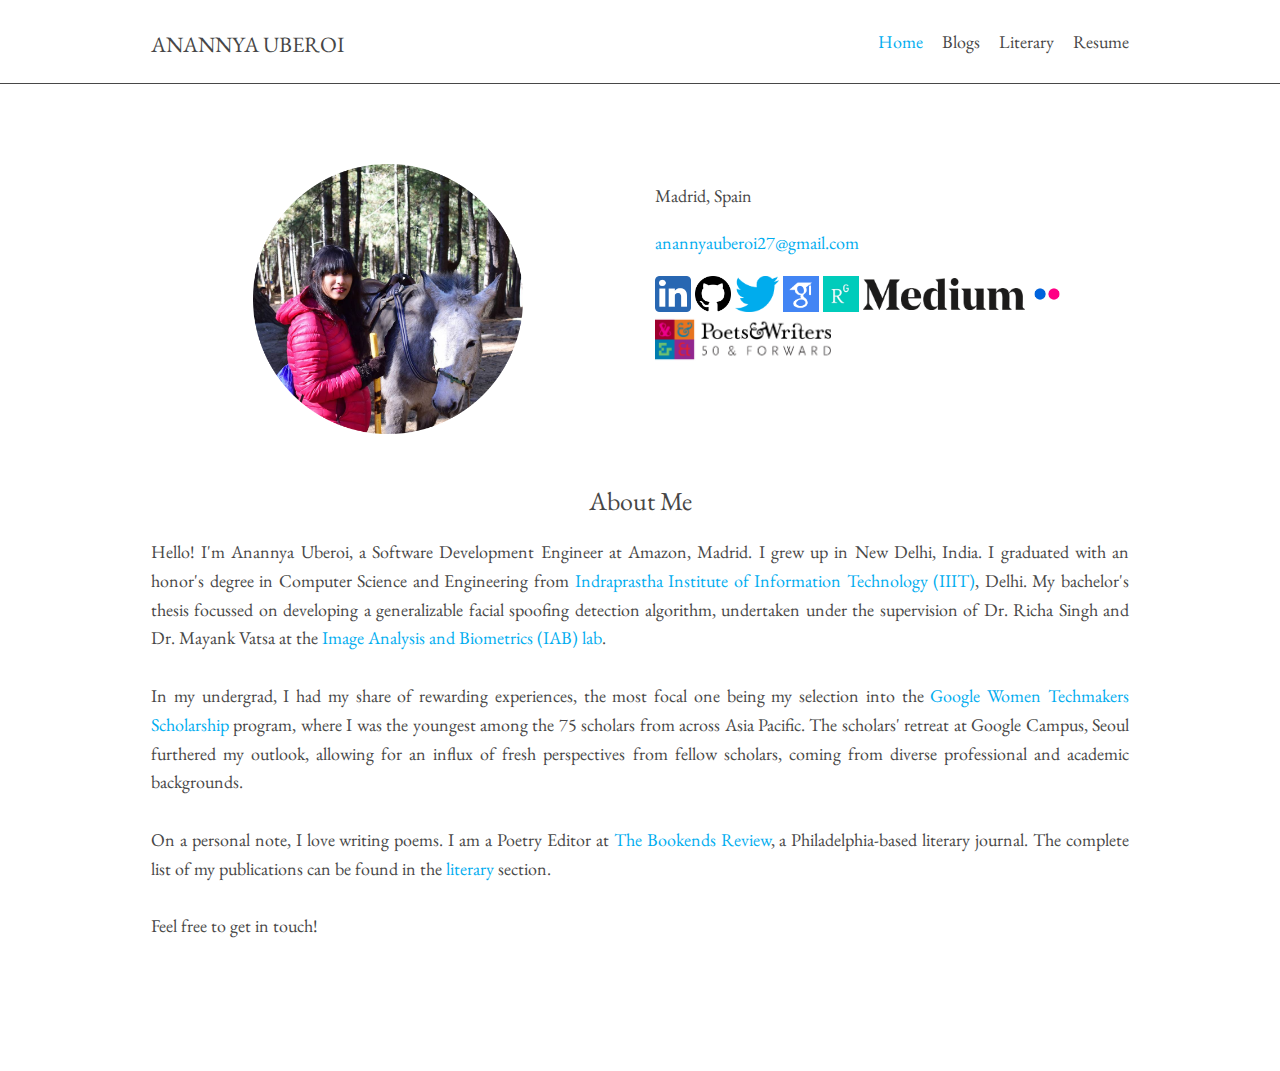
<file: index.html>
<!DOCTYPE html>
<html>
   <meta name="viewport" content="width=device-width, initial-scale=1.0">
   <head>
      <title>Anannya::Home</title>
      <meta charset="utf-8">
      <meta name="viewport" content="width=device-width, initial-scale=1.0, maximum-scale=1.0, user-scalable=no">
      <link href='https://fonts.googleapis.com/css?family=IBM Plex Mono' rel='stylesheet'>
      <link href="layout/styles/layout.css" rel="stylesheet" type="text/css" media="all">
   </head>
   <body id="top">
      <div class="wrapper row1">
         <header id="header" class="hoc clear">
            <div id="logo" class="fl_left">
               <h1><a href="index">Anannya Uberoi</a></h1>
            </div>
            <nav id="mainav" class="fl_right">
               <ul class="clear">
                  <li class="active"><a href="index">Home</a></li>
                  <li><a href="blogs">Blogs</a></li>
                  <li><a href="literary">Literary</a></li>
                  <li><a href="https://drive.google.com/file/d/1tfeYeMMP2MQpSxWvID1FiwrRkf4_Dm-1/view?usp=sharing">Resume</a></li>
               </ul>
            </nav>
         </header>
      </div>
      <div class="wrapper row3">
         <main class="hoc container clear">
            <div class="group btmspace-50 demo hoc" align="center" width="auto" float="none">
               <div class="one_half first" align="center">
                  <img src="images/circle-cropped.png" alt="Profile" style="width:15em;height:15em;">
               </div>
               <div class="one_half" align="left">
                  <p>Madrid, Spain</p>
                  <p><a href="mailto:anannya15014@iiitd.ac.in">anannyauberoi27@gmail.com</a></p>
                  <p>
                     <a target= "_blank" href="https://www.linkedin.com/in/anannyauberoi/"><img src="images/linkedin.png" alt="LinkedIn" style="height:2em"></a>
                     <a target= "_blank" href="https://github.com/anne27"><img src="images/github.png" alt="GitHub" style="height:2em"></a>
                     <a target= "_blank" href="https://twitter.com/AnannyaUberoi"><img src="images/twitter.png" alt="Twitter" style="height:2em"></a>
                     <a target= "_blank" href="https://scholar.google.com/citations?user=a4Lp-GEAAAAJ&hl=en"><img src="images/scholar.png" alt="Scholar" style="height:2em"></a>
                     <a target= "_blank" href="https://www.researchgate.net/profile/Anannya_Uberoi"><img src="images/ResearchGate.png" alt="Research Gate" style="height:2em"></a>
                     <a target= "_blank" href="https://medium.com/@anannyauberoi/"><img src="images/medium.png" alt="Medium" style="width:9em"></a>
                     <a target= "_blank" href="https://flic.kr/ps/3TMmS1"><img src="images/flickr.png" alt="Flickr" style="height:2em"></a>
                     <a target= "_blank" href="https://www.pw.org/directory/writers/anannya_uberoi"><img src="images/pnw.png" alt="PW" style="height:3em"></a>
                  </p>
               </div>
            </div>
            <h3 class="heading" align="center">About Me</h3>
            <p class="btmspace-50 justified">Hello! I'm Anannya Uberoi, a Software Development Engineer at Amazon, Madrid. I grew up in New Delhi, India. I graduated with an honor's degree in Computer Science and Engineering from <a target="_blank" href = "http://iiitd.ac.in/">Indraprastha Institute of Information Technology (IIIT)</a>, Delhi. My bachelor's thesis focussed on developing a generalizable facial spoofing detection algorithm, undertaken under the supervision of Dr. Richa Singh and Dr. Mayank Vatsa at the <a target="_blank" href = "http://iab-rubric.org/">Image Analysis and Biometrics (IAB) lab</a>.
               <br><br>
               In my undergrad, I had my share of rewarding experiences, the most focal one being my selection into the <a target="_blank" href = "https://www.womentechmakers.com/scholars/previous">Google Women Techmakers Scholarship</a> program, where I was the youngest among the 75 scholars from across Asia Pacific. The scholars' retreat at Google Campus, Seoul furthered my outlook, allowing for an influx of fresh perspectives from fellow scholars, coming from diverse professional and academic backgrounds.
               <br><br>
               On a personal note, I love writing poems. I am a Poetry Editor at <a target="_blank" href="http://thebookendsreview.com/about-us/">The Bookends Review</a>, a Philadelphia-based literary journal. The complete list of my publications can be found in the <a href="https://anannyauberoi.com/literary">literary</a> section.
               <br><br>
               Feel free to get in touch!
            </p>
         </main>
      </div>
      <a id="backtotop" href="#top"><i class="fa fa-chevron-up"></i></a>
      <script src="layout/scripts/jquery.min.js"></script>
      <script src="layout/scripts/jquery.backtotop.js"></script>
      <script src="layout/scripts/jquery.mobilemenu.js"></script>
      <script src="layout/scripts/jquery.flexslider-min.js"></script>
   </body>
</html>
</file>
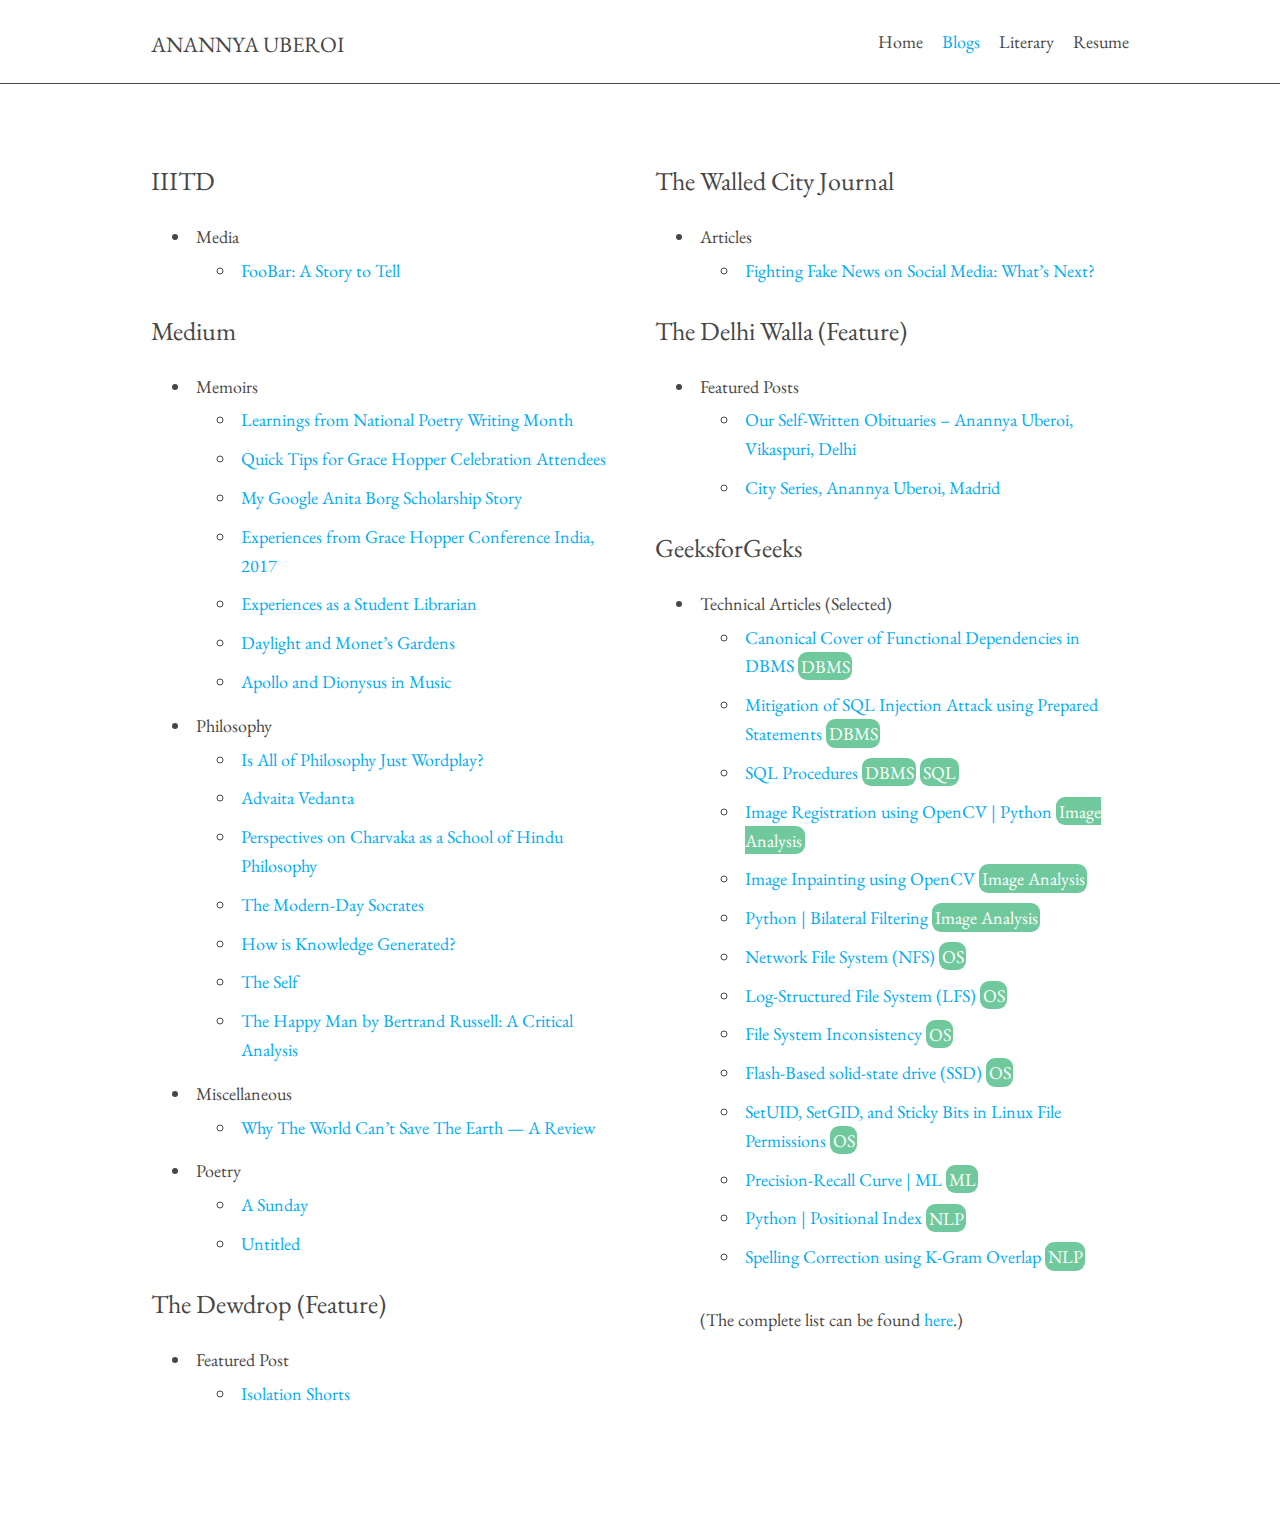
<file: blogs.html>
<!DOCTYPE html>
<html>
   <head>
      <title>Anannya::Blogs</title>
      <meta charset="utf-8">
      <meta name="viewport" content="width=device-width, initial-scale=1.0, maximum-scale=1.0, user-scalable=no">
      <link href='https://fonts.googleapis.com/css?family=IBM Plex Mono' rel='stylesheet'>
      <link href="layout/styles/layout.css" rel="stylesheet" type="text/css" media="all">
   </head>
   <body id="top">
      <div class="wrapper row1">
         <header id="header" class="hoc clear">
            <div id="logo" class="fl_left">
               <h1><a href="index">Anannya Uberoi</a></h1>
            </div>
            <nav id="mainav" class="fl_right">
               <ul class="clear">
                  <li><a href="index">Home</a></li>
                  <li class="active"><a href="blogs">Blogs</a></li>
                  <li><a href="literary">Literary</a></li>
                  <li><a href="https://drive.google.com/file/d/1tfeYeMMP2MQpSxWvID1FiwrRkf4_Dm-1/view?usp=sharing">Resume</a></li>
               </ul>
            </nav>
         </header>
      </div>
      <div class="wrapper row3">
      <main class="hoc container clear">
      <div class="sidebar one_half first">
         <h3 class="heading">IIITD</h3>
         <ul>
            <li>
               Media
               <ul>
                  <li><a href="https://blog.iiitd.ac.in/foobar-a-story-to-tell/">FooBar: A Story to Tell</a></li>
               </ul>
            </li>
         </ul>
         <h3 class="heading">Medium</h3>
         <ul>
            <li>
               Memoirs
               <ul>
                  <li><a href="https://medium.com/@anannyauberoi/learnings-from-national-poetry-writing-month-7f3203619e7b">Learnings from National Poetry Writing Month</a></li>
                  <li><a href="https://medium.com/@anannyauberoi/quick-tips-for-grace-hopper-celebration-attendees-bc8a4083330c">Quick Tips for Grace Hopper Celebration Attendees</a></li>
                  <li><a href="https://medium.com/@anannyauberoi/my-google-anita-borg-scholarship-story-ac8049cb24a8">My Google Anita Borg Scholarship Story</a></li>
                  <li><a href="https://medium.com/@anannyauberoi/experiences-from-grace-hopper-conference-india-2017-8d60c5d21ff4">Experiences from Grace Hopper Conference India, 2017</a></li>
                  <li><a href="https://medium.com/@anannyauberoi/experiences-as-a-student-librarian-8ec60817e081">Experiences as a Student Librarian</a></li>
                  <li> <a href="https://medium.com/@anannyauberoi/daylight-and-monets-gardens-3f494ba66597">Daylight and Monet’s Gardens</a></li>
                  <li><a href="https://medium.com/@anannyauberoi/apollo-and-dionysus-in-music-6c22ac4d7d49">Apollo and Dionysus in Music</a></li>
               </ul>
            </li>
            <li>
               Philosophy
               <ul>
                  <li> <a href="https://medium.com/@anannyauberoi/is-all-of-philosophy-just-wordplay-cc071ca425fc">Is All of Philosophy Just Wordplay?</a></li>
                  <li> <a href="https://medium.com/@anannyauberoi/advaita-vedanta-6e8c439fa9dc">Advaita Vedanta</a></li>
                  <li> <a href="https://medium.com/@anannyauberoi/perspectives-on-charvaka-as-a-school-of-hindu-philosophy-5ce668fd2e3a">Perspectives on Charvaka as a School of Hindu Philosophy</a></li>
                  <li> <a href="https://medium.com/@anannyauberoi/the-modern-day-socrates-14a34dc5acce</">The Modern-Day Socrates</a></li>
                  <li> <a href="https://medium.com/@anannyauberoi/production-and-generation-of-knowledge-8888b4fa1963">How is Knowledge Generated?</a></li>
                  <li><a href="https://medium.com/@anannyauberoi/the-self-db077809ed5c">The Self</a>
                  <li><a href="https://medium.com/@anannyauberoi/the-happy-man-by-bertrand-russell-a-critical-analysis-37cc077b5887">The Happy Man by Bertrand Russell: A Critical Analysis</a></li>
               </ul>
            </li>
            <li>
               Miscellaneous
               <ul>
                  <li> <a href="https://anannyauberoi.medium.com/why-the-world-cant-save-the-earth-a-review-d8a0977a5f9d">Why The World Can’t Save The Earth — A Review</a></li>
               </ul>
            </li>
            <li>
               Poetry
               <ul>
                  <li><a href="https://medium.com/@anannyauberoi/a-sunday-f70ac33d21cb">A Sunday</a></li>
                  <li><a href="https://medium.com/@anannyauberoi/we-are-tiny-dreams-clinging-onto-coloured-feathers-and-locked-threads-that-writhe-at-whiffs-of-4f35def7fbef">Untitled</a></li>
               </ul>
            </li>
         </ul>
         <h3 class="heading">The Dewdrop (Feature)</h3>
         <ul>
            <li>
               Featured Post
               <ul>
                  <li><a href="https://thedewdrop.org/isolation-shorts/#anannya-uberoi">Isolation Shorts</a>
               </ul>
            </li>
            </li>
         </ul>
      </div>
      <div class="one_half">
         <h3 class="heading">The Walled City Journal</h3>
         <ul>
            <li>
               Articles
               <ul>
                  <li><a href="https://walledcityjournal.com/2020/10/15/fighting-fake-news-on-social-media-whats-next/">Fighting Fake News on Social Media: What’s Next?</a>
               </ul>
            </li>
            </li>
         </ul>
         
         
         <h3 class="heading">The Delhi Walla (Feature)</h3>
         <ul>
            <li>
               Featured Posts
               <ul>
                  <li><a href="http://www.thedelhiwalla.com/2019/09/17/our-self-written-obituaries-anannya-uberoi-vikaspuri-delhi/">Our Self-Written Obituaries – Anannya Uberoi, Vikaspuri, Delhi</a>
                  <li><a href="http://www.thedelhiwalla.com/2020/05/07/city-series-anannya-uberoi-in-madrid-we-the-isolationists-287th-corona-diary/">City Series, Anannya Uberoi, Madrid</a>
               </ul>
            </li>
            </li>
         </ul>
         <h3 class="heading">GeeksforGeeks</h3>
         <ul>
            <li>
               Technical Articles (Selected)
               <ul>
                  <li><a href="https://www.geeksforgeeks.org/canonical-cover-of-functional-dependencies-in-dbms/">Canonical Cover of Functional Dependencies in DBMS</a> <span class = "tags">DBMS</span></li>
                  <li><a href="https://www.geeksforgeeks.org/mitigation-sql-injection-attack-using-prepared-statements-parameterized-queries/">Mitigation of SQL Injection Attack using Prepared Statements</a> <span class = "tags">DBMS</span></li>
                  <li><a href="https://www.geeksforgeeks.org/sql-procedures/">SQL Procedures</a> <span class = "tags">DBMS</span> <span class = "tags">SQL</span></li>
                  <li><a href="https://www.geeksforgeeks.org/image-registration-using-opencv-python/">Image Registration using OpenCV | Python</a> <span class = "tags">Image Analysis</span></li>
                  <li><a href="https://www.geeksforgeeks.org/image-inpainting-using-opencv/">Image Inpainting using OpenCV</a> <span class = "tags">Image Analysis</span></li>
                  <li><a href="https://www.geeksforgeeks.org/python-bilateral-filtering/">Python | Bilateral Filtering</a> <span class = "tags">Image Analysis</span></li>
                  <li><a href="https://www.geeksforgeeks.org/network-file-system-nfs/">Network File System (NFS)</a>  <span class = "tags">OS</span></li>
                  <li><a href="https://www.geeksforgeeks.org/python-intensity-transformation-operations-on-images/">Log-Structured File System (LFS)</a> <span class = "tags">OS</li>
                  <li><a href="https://www.geeksforgeeks.org/file-system-inconsistency/">File System Inconsistency</a> <span class = "tags">OS</li>
                  <li><a href="https://www.geeksforgeeks.org/flash-based-solid-state-drive-ssd/">Flash-Based solid-state drive (SSD)</a> <span class = "tags">OS</li>
                  <li><a href="https://www.geeksforgeeks.org/setuid-setgid-and-sticky-bits-in-linux-file-permissions/">SetUID, SetGID, and Sticky Bits in Linux File Permissions</a> <span class = "tags">OS</li>
                  <li><a href="https://www.geeksforgeeks.org/precision-recall-curve-ml/">Precision-Recall Curve | ML</a> <span class = "tags">ML</li>
                  <li><a href="https://www.geeksforgeeks.org/python-positional-index/">Python | Positional Index</a> <span class = "tags">NLP</li>
                  <li><a href="https://www.geeksforgeeks.org/spelling-correction-using-k-gram-overlap/">Spelling Correction using K-Gram Overlap</a> <span class = "tags">NLP</li>
               </ul>
               <br>
               (The complete list can be found <a href="https://auth.geeksforgeeks.org/user/Anannya%20Uberoi%201/articles">here</a>.)
            </li>
         </ul>
      </div>
      <a id="backtotop" href="#top"><i class="fa fa-chevron-up"></i></a>
      <!-- JAVASCRIPTS -->
      <script src="layout/scripts/jquery.min.js"></script>
      <script src="layout/scripts/jquery.backtotop.js"></script>
      <script src="layout/scripts/jquery.mobilemenu.js"></script>
      <script src="layout/scripts/jquery.flexslider-min.js"></script>
   </body>
</html>
</file>
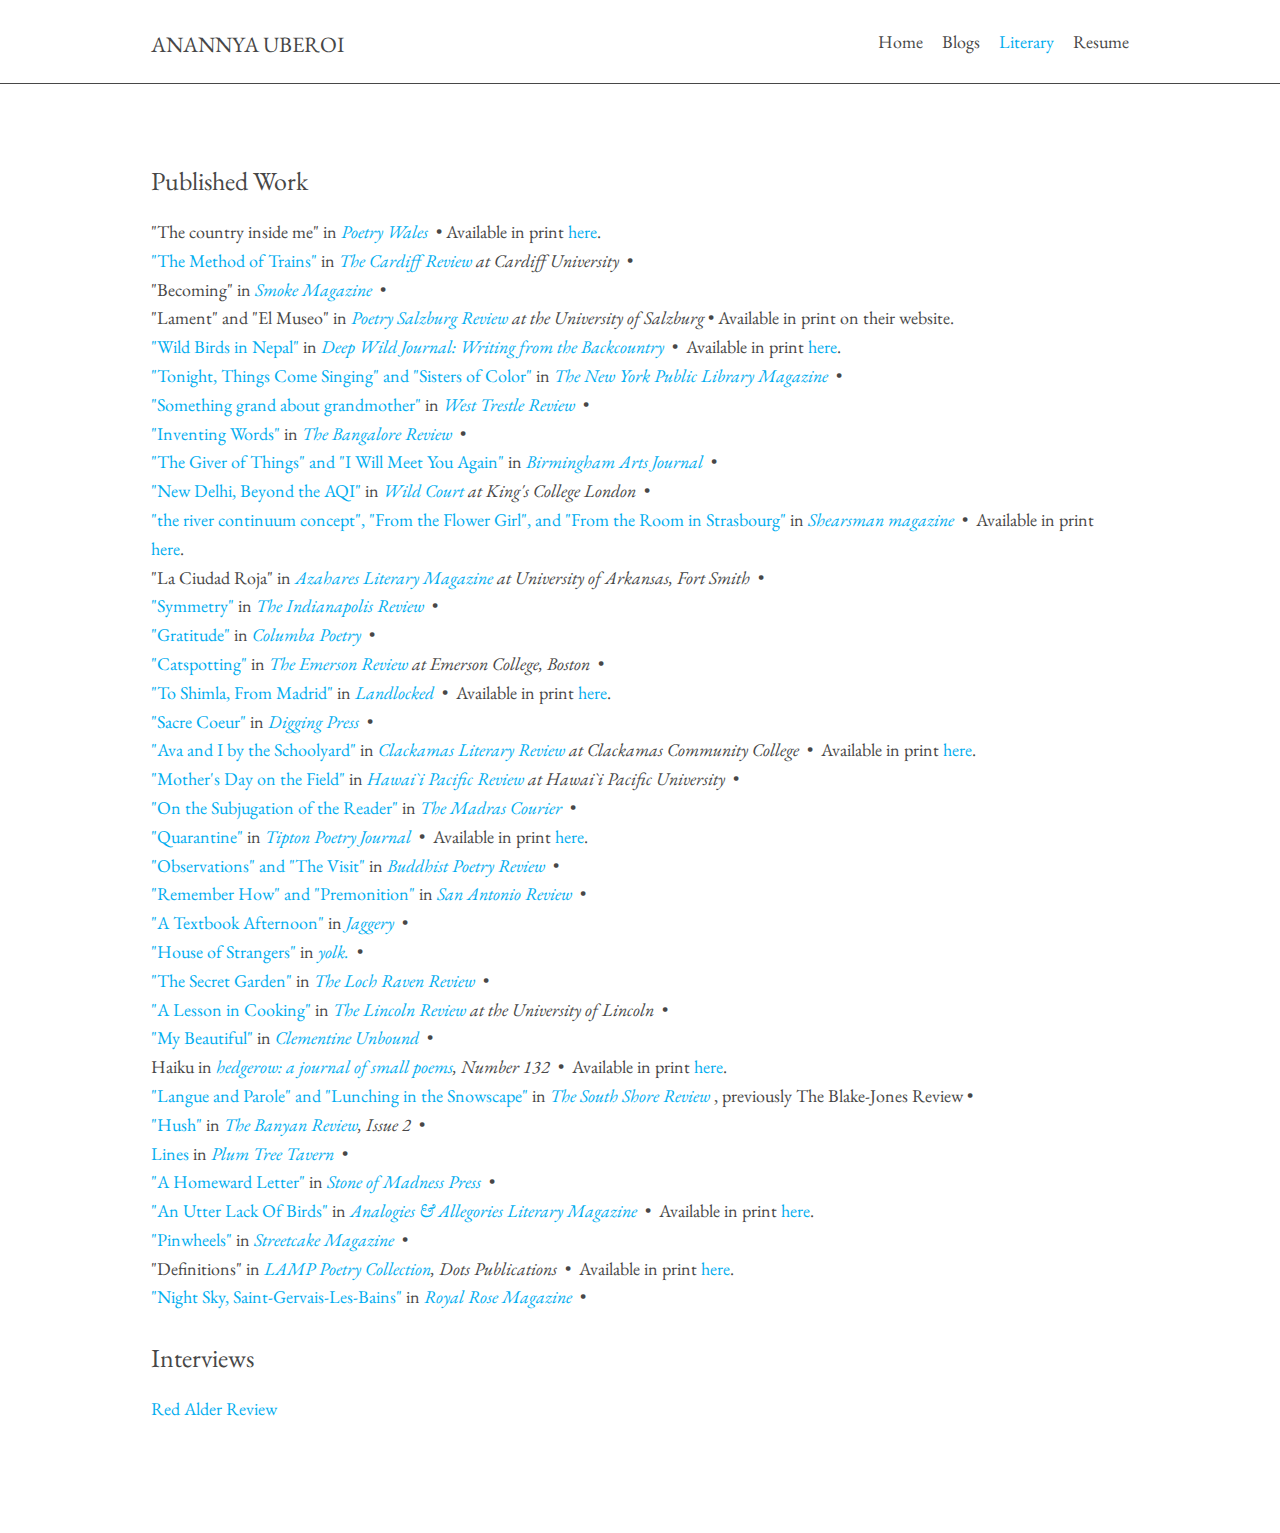
<file: literary.html>
<!DOCTYPE html>
<html>
    <head>
        <title>Anannya::Literary</title>
        <meta charset="utf-8" />
        <meta name="viewport" content="width=device-width, initial-scale=1.0, maximum-scale=1.0, user-scalable=no" />
        <link href="https://fonts.googleapis.com/css?family=EB Garamond" rel="stylesheet" />
        <link href="https://fonts.googleapis.com/css2?family=Quattrocento&display=swap" rel="stylesheet" />

        <link href="layout/styles/layout.css" rel="stylesheet" type="text/css" media="all" />
    </head>
    <body id="top">
        <div class="wrapper row1">
            <header id="header" class="hoc clear">
                <div id="logo" class="fl_left">
                    <h1><a target="_blank" href="index.html">Anannya Uberoi</a></h1>
                </div>
                <nav id="mainav" class="fl_right">
                    <ul class="clear">
                        <li><a href="index">Home</a></li>
                        <li><a href="blogs">Blogs</a></li>
                        <li class="active"><a target="_blank" href="literary">Literary</a></li>
                        <li><a target="_blank" href="https://drive.google.com/file/d/1tfeYeMMP2MQpSxWvID1FiwrRkf4_Dm-1/view?usp=sharing ">Resume</a></li>
                    </ul>
                </nav>
            </header>
        </div>
        <div class="wrapper row3">
            <main class="hoc container clear">
                <h3 class="heading" align="left">Published Work</h3>
                <div>
                    <div> "The country inside me" in <i><a target="_blank" href="https://poetrywales.co.uk/" >Poetry Wales</a></i>&nbsp; • Available in print <a target="_blank" href="https://poetrywales.co.uk/product/poetry-wales-58-2-winter-2022/" >here</a>.</div>

                    <div> <a target="_blank" href="https://www.cardiffreview.com/post/2022/11/15/the-method-of-trains/" >"The Method of Trains"</a> in <i><a target="_blank" href="https://www.cardiffreview.com/" >The Cardiff Review</a> at Cardiff University</i>&nbsp; •</div>

                    <div> "Becoming" in <i><a target="_blank" href="https://smokemagazine.wordpress.com/" >Smoke Magazine</a></i>&nbsp; •</div>

                    <div> "Lament" and "El Museo" in <i><a target="_blank" href="http://www.poetrysalzburg.com/" >Poetry Salzburg Review</a> at the University of Salzburg</i> • Available in print on their website.</div>

                    <div> <a target="_blank" href="https://deepwildjournal.files.wordpress.com/2020/07/dw2-jpegs-foreword-2-page-spread.jpg?w=1434&amp;h=956">"Wild Birds in Nepal"</a> in <i><a target="_blank" href="https://deepwildjournal.com/" >Deep Wild Journal: Writing from the Backcountry</a></i>&nbsp; •&nbsp; Available in print <a target="_blank" href="https://deepwildjournal.com/deep-wild-bookshelf/" >here</a>.</div>

                    <div> <a target="_blank" href="https://www.nypl.org/sites/default/files/2020_issue_12_2.pdf" >"Tonight, Things Come Singing" and "Sisters of Color"</a> in <i><a target="_blank" href="https://www.nypl.org/nyplzine" >The New York Public Library Magazine</a></i>&nbsp; •</div>

                    <div> <a target="_blank" href="https://www.westtrestlereview.com/west_trestle_anannya-uberoi.html">"Something grand about grandmother"</a> in <i><a target="_blank" href="https://www.westtrestlereview.com/" >West Trestle Review</a></i>&nbsp; •</div>
                    
                    <div> <a target="_blank" href="http://bangalorereview.com/2020/07/inventing-words/" >"Inventing Words"</a> in <i><a target="_blank" href="http://bangalorereview.com/" >The Bangalore Review</a></i>&nbsp; •</div>
                      
                    <div> <a target="_blank" href="https://birminghamartsjournal.com/pdf/baj17-2.pdf" >"The Giver of Things" and "I Will Meet You Again"</a> in <i><a target="_blank" href="https://birminghamartsjournal.com/" >Birmingham Arts Journal</a></i>&nbsp; •</div>
                    
                    <div> <a target="_blank" href="https://wildcourt.co.uk/new-work/new-delhi-beyond-the-aqi-a-poem-by-anannya-uberoi/" >"New Delhi, Beyond the AQI"</a> in <i><a target="_blank" href="https://wildcourt.co.uk/" >Wild Court</a> at King's College London</a></i>&nbsp; •</div>
                    
                    <div> <a target="_blank" href="https://www.shearsman.com/store/Shearsman-127-128-p280403398">"the river continuum concept", "From the Flower Girl", and "From the Room in Strasbourg"</a> in <i><a target="_blank" href="https://www.shearsman.com/" >Shearsman magazine</a></i>&nbsp; •&nbsp; Available in print <a target="_blank" href="https://www.shearsman.com/store/Shearsman-127-128-p280403398">here</a>.</div>
                    
                    <div> "La Ciudad Roja" in <i><a target="_blank" href="https://uafs.edu/academics/colleges-and-schools/college-of-arts-and-sciences/departments/resources/azahares.php">Azahares Literary Magazine</a> at University of Arkansas, Fort Smith</i>&nbsp; •

                    <div> <a target="_blank" href="https://theindianapolisreview.com/anannya-uberoi-symmetry/" >"Symmetry"</a> in <i><a target="_blank" href="https://theindianapolisreview.com/" >The Indianapolis Review</a></i>&nbsp; •</div>
                    
                    <div> <a target="_blank" href="https://www.columbapoetry.com/anannyauberoi.html" >"Gratitude"</a> in <i><a target="_blank" href="https://www.columbapoetry.com/" >Columba Poetry</a></i>&nbsp; •</div>

                    <div> <a target="_blank" href="https://issuu.com/emerson_review/docs/emrev_vol_50_issuu_version" >"Catspotting"</a> in <i><a target="_blank" href="https://issuu.com/emerson_review/" >The Emerson Review</a> at Emerson College, Boston&nbsp;</i> •</div>
                    
                    <div> <a target="_blank" href="https://landlocked354917031.files.wordpress.com/2020/05/landlocked-2.2-final-pdf-pages-3.pdf" >"To Shimla, From Madrid"</a> in <i><a target="_blank" href="https://landlockedmagazine.com/" >Landlocked</a></i>&nbsp; •&nbsp; Available in print <a target="_blank" href="https://www.amazon.com/dp/B0851KBZH2" >here</a>.</div>

                    <div> <a target="_blank" href="https://diggingpress.com/2021/04/29/sacre-coeur/" >"Sacre Coeur"</a> in <i><a target="_blank" href="https://diggingpress.com/" >Digging Press</a></i>&nbsp; •</div>

                    <div> <a target="_blank" href="https://clackamasliteraryreview.wordpress.com/2021/03/" >"Ava and I by the Schoolyard"</span></a> in <i><a target="_blank" href="https://clackamasliteraryreview.wordpress.com/" >Clackamas Literary Review</a> at Clackamas Community College</i>&nbsp; •&nbsp; Available in print <a target="_blank" href="https://clackamasliteraryreview.wordpress.com/buysubscribe/" >here</a>.</div>

                    <div> <a target="_blank" href="https://hawaiipacificreview.org/2020/11/19/mothers-day-on-the-field/" >"Mother's Day on the Field"</a> in <i><a target="_blank" href="https://hawaiipacificreview.org/" >Hawai`i Pacific Review</a> at Hawai`i Pacific University</i>&nbsp; •</div>

                    <div> <a target="_blank" href="https://madrascourier.com/art-and-poetry/on-the-subjugation-of-the-reader/" >"On the Subjugation of the Reader"</a> in <i><a target="_blank" href="https://madrascourier.com/" >The Madras Courier</a></i>&nbsp; •</div>

                    <div> <a target="_blank" href="https://issuu.com/tiptonpoetryjournal/docs/tpj44" >"Quarantine"</a> in <i><a target="_blank" href="http://tiptonpoetryjournal.com/" >Tipton Poetry Journal</a></i>&nbsp; •&nbsp; Available in print <a target="_blank" href="https://www.amazon.com/Tipton-Poetry-Journal-44-Spring/dp/B08C7CGZP8/" >here</a>.</div>

                    <div> <a target="_blank" href="https://www.buddhistpoetryreview.org/archive/vol-three-issue-three/anannya-uberoi" >"Observations" and "The Visit"</a> in <i><a target="_blank" href="https://www.buddhistpoetryreview.org/" >Buddhist Poetry Review</a></i>&nbsp; •</div>

                    <div> <a target="_blank" href="https://www.sareview.org/user/anannya-uberoi" >"Remember How" and "Premonition"</a> in <i><a target="_blank" href="https://www.sareview.org/" >San Antonio Review</a></i>&nbsp; •</div>
                    
                    <div> <a target="_blank" href="http://jaggerylit.com/a-textbook-afternoon/" >"A Textbook Afternoon"</a> in <i><a target="_blank" href="http://jaggerylit.com/" >Jaggery</a></i>&nbsp; •</div>

                    <div> <a target="_blank" href="https://www.yolkliterary.ca/product/volume-1-2-winter-2021" >"House of Strangers"</a> in <i><a target="_blank" href="https://www.yolkliterary.ca/" >yolk.</a></i>&nbsp; •</div>
                    
                    <div> <a target="_blank" href="https://thelochravenreview.net/anannya-uberoi/" >"The Secret Garden"</a> in <i><a target="_blank" href="https://thelochravenreview.net/" >The Loch Raven Review</a></i>&nbsp; •</div>

                    <div> <a target="_blank" href="https://www.lincolnreview.org/auberoi" >"A Lesson in Cooking"</a> in <i><a target="_blank" href="https://www.lincolnreview.org/" >The Lincoln Review</a> at the University of Lincoln</i>&nbsp; •</div>
                    
                    <div> <a target="_blank" href="https://clementineunbound.wordpress.com/2020/08/" >"My Beautiful"</a> in <i><a target="_blank" href="https://clementineunbound.wordpress.com/2020/08/" >Clementine Unbound</a></i>&nbsp; •</div>
                    
                    <div> <span>Haiku</span> in <i><a target="_blank" href="https://hedgerowhaiku.com/" >hedgerow: a journal of small poems</a>, Number 132</i>&nbsp; •&nbsp; Available in print <a target="_blank" href="https://hedgerowhaiku.com/the-print-issues/" >here</a>.</div>
                    
                    <div> <a target="_blank" href="https://southshorereview.ca/author/auberoi/" >"Langue and Parole" and "Lunching in the Snowscape"</a> in <i><a target="_blank" href="https://southshorereview.ca/" >The South Shore Review</a></i>&nbsp;, previously The Blake-Jones Review •</div>

                    <div> <a target="_blank" href="http://www.thebanyanreview.org/issue2summer2020/anannyauberoi/" >"Hush"</a> in <i><a target="_blank" href="http://www.thebanyanreview.org/" >The Banyan Review</a>, Issue 2</i>&nbsp; •</div>
                    
                    <div> <a target="_blank" href="https://theplumtreetavern.blogspot.com/2020/05/lines_30.html" >Lines</a> in <i><a target="_blank" href="https://theplumtreetavern.blogspot.com/" >Plum Tree Tavern</a></i>&nbsp; •</div>
                    
                    <div> <a target="_blank" href="https://stoneofmadnesspress.com/a-homeward-letter" >"A Homeward Letter"</a> in <i><a target="_blank" href="https://stoneofmadnesspress.com/" >Stone of Madness Press</a></i>&nbsp; •</div>
                    
                    <div> <a target="_blank" href="https://static1.squarespace.com/static/5eb59bb6ba290a7c2ac4db92/t/5f21e855818afc02a1b0e9fe/1596057686596/An+Utter+Lack+of+Birds.pdf" >"An Utter Lack Of Birds"</a> in <i><a target="_blank" href="https://www.analogiesandallegories.com/" >Analogies &amp; Allegories Literary Magazine</a></i>&nbsp; •&nbsp; Available in print <a target="_blank" href="https://www.amazon.com/Analogies-Allegories-Literary-Magazine-Issue/dp/B08DQ1CSZ4/" >here</a>.</div>
                    
                    <div> <a target="_blank" href="https://www.streetcakemagazine.com/uploads/2/4/7/1/24713274/issue_68_part2_option__4_.pdf" >"Pinwheels"</a> in <i><a target="_blank" href="https://www.streetcakemagazine.com/" >Streetcake Magazine</a></i>&nbsp; •</div>
                    
                    <div> "Definitions" in <i><a target="_blank" href="https://dotspublications.com/products/pre-order-lamp-anthology?variant=35840795934885" >LAMP Poetry Collection</a>, Dots Publications</i>&nbsp; •&nbsp; Available in print <a target="_blank" href="https://dotspublications.com/products/pre-order-lamp-anthology?variant=35840795934885" >here</a>.</div>
                    
                    <div> <a target="_blank" href="https://royalrosemagazine.com/2021/01/25/issue-five-signs-stars-and-wonders/" >"Night Sky, Saint-Gervais-Les-Bains"</a> in <i><a target="_blank" href="https://royalrosemagazine.com/" >Royal Rose Magazine</a></i>&nbsp; •</div>
                </div>
                <br />
                <h3 class="heading" align="left">Interviews</h3>
                    <div>
                        <div><a target="_blank" href="https://redalderreview.wordpress.com/category/anannya-uberoi/" >Red Alder Review</a>
                        </div>
                    </div>
                <br />
            </main>
        </div>
        <a target="_blank" id="backtotop" href="#top"><i class="fa fa-chevron-up"></i></a>
        <!-- JAVASCRIPTS -->
        <script src="layout/scripts/jquery.min.js"></script>
        <script src="layout/scripts/jquery.backtotop.js"></script>
        <script src="layout/scripts/jquery.mobilemenu.js"></script>
        <script src="layout/scripts/jquery.flexslider-min.js"></script>
    </body>
</html>
</file>
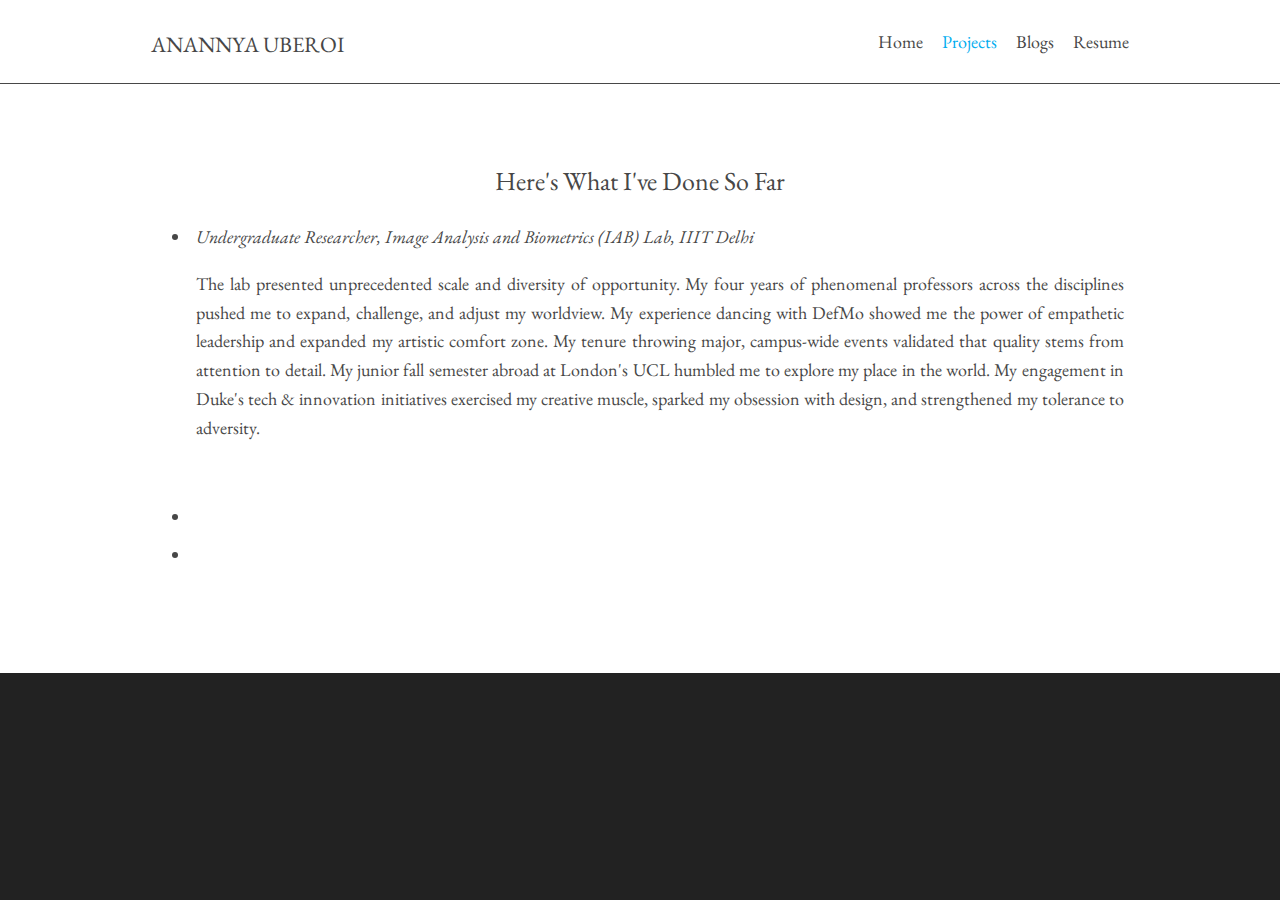
<file: projects.html>
<!DOCTYPE html>
<html>
<head>
<title>Anannya::Blogs</title>
<meta charset="utf-8">
<meta name="viewport" content="width=device-width, initial-scale=1.0, maximum-scale=1.0, user-scalable=no">
<link href='https://fonts.googleapis.com/css?family=IBM Plex Mono' rel='stylesheet'>
<link href="layout/styles/layout.css" rel="stylesheet" type="text/css" media="all">
</head>
<body id="top">
<div class="wrapper row1">
  <header id="header" class="hoc clear"> 
    <div id="logo" class="fl_left">
      <h1><a href="index.html">Anannya Uberoi</a></h1>
    </div>
    <nav id="mainav" class="fl_right">
      <ul class="clear">
        <li><a href="index.html">Home</a></li>
        <li  class="active"><a href="projects.html">Projects</a></li>
        <li><a href="blogs.html">Blogs</a></li>
        <li><a href="">Resume</a></li>
      </ul>
    </nav>
  </header>
</div>

<div class="wrapper row3">

  
  <main class="hoc container clear"> 
    <!--<div class="sectiontitle">
      <h3 class="heading">About Me</h3>
      <p>A recent computer science &amp engineering grad from IIIT, Delhi.</p>
    </div>-->
    <h3 class="heading" align="center">Here's what I've done so far</h3>

    <ul>
      <li><i>Undergraduate Researcher, Image Analysis and Biometrics (IAB) Lab, IIIT Delhi</i>


        <p class="btmspace-50 justified">The lab presented unprecedented scale and diversity of opportunity.  My four years of phenomenal professors across the disciplines pushed me to expand, challenge, and adjust my worldview. My experience dancing with DefMo showed me the power of empathetic leadership and expanded my artistic comfort zone. My tenure throwing major, campus-wide events validated that quality stems from attention to detail. My junior fall semester abroad at London's UCL humbled me to explore my place in the world. My engagement in Duke's tech & innovation initiatives exercised my creative muscle, sparked my obsession with design, and strengthened my tolerance to adversity.</p>

      </li>

      <li></li>
      <li></li>


    </ul>
    <div class="clear"></div>
  </main>
</div>




<a id="backtotop" href="#top"><i class="fa fa-chevron-up"></i></a>
<!-- JAVASCRIPTS -->
<script src="layout/scripts/jquery.min.js"></script>
<script src="layout/scripts/jquery.backtotop.js"></script>
<script src="layout/scripts/jquery.mobilemenu.js"></script>
<script src="layout/scripts/jquery.flexslider-min.js"></script>
</body>
</html>
</file>
<file: layout/styles/layout.css>
@charset "utf-8";

@import url("font-awesome.min.css");
@import url("custom.flexslider.css");
@import url("framework.css");

/* Rows
--------------------------------------------------------------------------------------------------------------- */
.row0, .row0 a{}
.row1{border-bottom:1px solid;}
.row2{border-bottom:1px solid;}
.row3, .row3 a{}
.row4, .row4 a{}
.row5{border-top:1px solid;}


/* Top Bar
--------------------------------------------------------------------------------------------------------------- */
#topbar{padding:15px 0; font-size:.8rem; text-transform:uppercase;}

#topbar *{margin:0;}
#topbar ul li{display:inline-block; margin-right:10px; padding-right:15px; border-right:1px solid;}
#topbar ul li:last-child{margin-right:0; padding-right:0; border-right:none;}
#topbar i{margin:0 5px 0 0; line-height:normal;}


/* Header
--------------------------------------------------------------------------------------------------------------- */
#header{}

#header #logo{margin:30px 0 0 0;}
#header #logo h1{margin:0; padding:0; font-size:22px; text-transform:uppercase;}


/* Page Intro
--------------------------------------------------------------------------------------------------------------- */
#pageintro{padding:150px 0;}

#pageintro li article{display:block; max-width:75%; margin:0 auto; text-align:center;}
#pageintro li article *{margin:0;}
#pageintro li p:first-of-type{margin-bottom:10px; font-style:italic;}
#pageintro li .heading{margin-bottom:30px; font-size:3rem; word-wrap:break-word;}
#pageintro li p:nth-of-type(2){line-height:1.5rem;}
#pageintro li footer{margin-top:40px;}


/* Content Area
--------------------------------------------------------------------------------------------------------------- */
.container{padding:80px 0;}

/* Content */
.container .content{}

.sectiontitle{display:block; max-width:65%; margin:0 auto 60px; text-align:center;}
.sectiontitle *{margin:0;}

.services li:nth-child(-n+3){margin-bottom:50px;}/* Adds bottom margin to the first three elements only */
.services > li:last-child{margin-bottom:0;}/* Used when elements stack in small viewports */
.services article{display:block; text-align:center;}
.services article *{margin:0 0 15px 0;}
.services article > :last-child{margin-bottom:0;}
.services article .heading{font-size:.2rem;}

.logos li:last-child{margin-bottom:0;}/* Used when elements stack in small viewports */
.logos li a{display:inline-block; max-width:100%;}

.excerpt{display:inline-block; width:100%; max-width:320px; padding-bottom:20px;}
.excerpt img{}
.excerpt .excerpttxt{display:block; position:relative; max-width:84%; margin:-40px auto; padding:20px; text-align:center;}
.excerpt .excerpttxt > ul{margin:0 0 15px 0; padding:0; font-size:.8rem;}
.excerpt .excerpttxt > ul li{display:inline-block; margin-right:8px;}
.excerpt .excerpttxt > ul li:first-child::after{margin-left:10px; content:"|";}
.excerpt .excerpttxt > ul li:last-child{margin-right:0;}
.excerpt .heading{margin:0 0 30px 0;}
.excerpt p:last-of-type{margin:0; padding:0;}

/* Comments */
#comments ul{margin:0 0 40px 0; padding:0; list-style:none;}
#comments li{margin:0 0 10px 0; padding:15px;}
#comments .avatar{float:right; margin:0 0 10px 10px; padding:3px; border:1px solid;}
#comments address{font-weight:bold;}
#comments time{font-size:smaller;}
#comments .comcont{display:block; margin:0; padding:0;}
#comments .comcont p{margin:10px 5px 10px 0; padding:0;}

#comments form{display:block; width:100%;}
#comments input, #comments textarea{width:100%; padding:10px; border:1px solid;}
#comments textarea{overflow:auto;}
#comments div{margin-bottom:15px;}
#comments input[type="submit"], #comments input[type="reset"]{display:inline-block; width:auto; min-width:150px; margin:0; padding:8px 5px; cursor:pointer;}

/* Sidebar */
.container .sidebar{}

.sidebar .sdb_holder{margin-bottom:50px;}
.sidebar .sdb_holder:last-child{margin-bottom:0;}


/* Footer
--------------------------------------------------------------------------------------------------------------- */
#footer{padding:80px 0;}

#footer .heading{margin-bottom:50px; font-size:1.2rem;}

#footer .linklist li{display:block; margin-bottom:15px; padding:0 0 15px 0; border-bottom:1px solid;}
#footer .linklist li:last-child{margin:0; padding:0; border:none;}
#footer .linklist li::before, #footer .linklist li::after{display:table; content:"";}
#footer .linklist li, #footer .linklist li::after{clear:both;}

#footer .contact{}
#footer .contact.linklist li, #footer .contact.linklist li:last-child{position:relative; padding-left:40px;}
#footer .contact li *{margin:0; padding:0; line-height:1.6;}
#footer .contact li i{display:block; position:absolute; top:0; left:0; width:30px; font-size:16px; text-align:center;}

#footer input, #footer button{border:1px solid;}
#footer input{display:block; width:100%; padding:8px;}
#footer button{padding:8px 18px 10px; text-transform:uppercase; font-weight:700; cursor:pointer;}

/* Transition Fade
This gives a smooth transition to "ALL" elements used in the layout - other than the navigation form used in mobile devices
If you don't want it to fade all elements, you have to list the ones you want to be faded individually
Delete it completely to stop fading
--------------------------------------------------------------------------------------------------------------- */
*, *::before, *::after{transition:all .28s ease-in-out;}
#mainav form *{transition:none !important;}


/* ------------------------------------------------------------------------------------------------------------ */
/* ------------------------------------------------------------------------------------------------------------ */
/* ------------------------------------------------------------------------------------------------------------ */
/* ------------------------------------------------------------------------------------------------------------ */
/* ------------------------------------------------------------------------------------------------------------ */


/* Navigation
--------------------------------------------------------------------------------------------------------------- */
nav ul, nav ol{margin:0; padding:0; list-style:none;}

#mainav, #breadcrumb, .sidebar nav{line-height:normal;}
#mainav .drop::after, #mainav li li .drop::after, #breadcrumb li a::after, .sidebar nav a::after{position:absolute; font-family:"FontAwesome"; font-size:10px; line-height:10px;}

/* Top Navigation */
#mainav{}
#mainav ul ul{z-index:9999; position:absolute; width:180px; text-transform:none;}
#mainav ul ul ul{left:180px; top:0;}
#mainav li{display:inline-block; position:relative; margin:0 15px 0 0; padding:0;}
#mainav li:last-child{margin-right:0;}
#mainav li li{width:100%; margin:0;}
#mainav li a{display:block; padding:30px 0;}
#mainav li li a{border:solid; border-width:0 0 1px 0;}
#mainav .drop{padding-left:15px;}
#mainav li li a, #mainav li li .drop{display:block; margin:0; padding:10px 15px;}
#mainav .drop::after, #mainav li li .drop::after{content:"\f0d7";}
#mainav .drop::after{top:35px; left:5px;}
#mainav li li .drop::after{top:15px; left:5px;}
#mainav ul ul{visibility:hidden; opacity:0;}
#mainav ul li:hover > ul{visibility:visible; opacity:1;}

#mainav form{display:none; margin:0; padding:0;}
#mainav form select, #mainav form select option{display:block; cursor:pointer; outline:none;}
#mainav form select{width:100%; padding:5px; border:none;}
#mainav form select option{margin:5px; padding:0; border:none;}

/* Breadcrumb */
#breadcrumb{padding:120px 0 15px;}
#breadcrumb ul{margin:0; padding:0; list-style:none; text-transform:uppercase;}
#breadcrumb li{display:inline-block; margin:0 6px 0 0; padding:0;}
#breadcrumb li a{display:block; position:relative; margin:0; padding:0 12px 0 0; font-size:12px;}
#breadcrumb li a::after{top:3px; right:0; content:"\f101";}
#breadcrumb li:last-child a{margin:0; padding:0;}
#breadcrumb li:last-child a::after{display:none;}

/* Sidebar Navigation */
.sidebar nav{display:block; width:100%;}
.sidebar nav li{margin:0 0 3px 0; padding:0;}
.sidebar nav a{display:block; position:relative; margin:0; padding:5px 10px 5px 15px; text-decoration:none; border:solid; border-width:0 0 1px 0;}
.sidebar nav a::after{top:9px; left:5px; content:"\f101";}
.sidebar nav ul ul a{padding-left:35px;}
.sidebar nav ul ul a::after{left:25px;}
.sidebar nav ul ul ul a{padding-left:55px;}
.sidebar nav ul ul ul a::after{left:45px;}

/* Pagination */
.pagination{display:block; width:100%; text-align:center; clear:both;}
.pagination li{display:inline-block; margin:0 2px 0 0;}
.pagination li:last-child{margin-right:0;}
.pagination a, .pagination strong{display:block; padding:8px 11px; border:1px solid; background-clip:padding-box; font-weight:normal;}

/* Back to Top */
#backtotop{z-index:999; display:inline-block; position:fixed; visibility:hidden; bottom:20px; right:20px; width:36px; height:36px; line-height:36px; font-size:16px; text-align:center; opacity:.2;}
#backtotop i{display:block; width:100%; height:100%; line-height:inherit;}
#backtotop.visible{visibility:visible; opacity:.5;}
#backtotop:hover{opacity:1;}


/* Tables
--------------------------------------------------------------------------------------------------------------- */
table, th, td{border:1px solid; border-collapse:collapse; vertical-align:top;}
table, th{table-layout:auto;}
table{width:100%; margin-bottom:15px;}
th, td{padding:5px 8px;}
td{border-width:0 1px;}


/* Gallery
--------------------------------------------------------------------------------------------------------------- */
#gallery{display:block; width:100%; margin-bottom:50px;}
#gallery figure figcaption{display:block; width:100%; clear:both;}
#gallery li{margin-bottom:30px;}


/* Font Awesome Social Icons
--------------------------------------------------------------------------------------------------------------- */
.faico{margin:0; padding:0; list-style:none;}
.faico li{display:inline-block; margin:8px 5px 0 0; padding:0; line-height:normal;}
.faico li:last-child{margin-right:0;}
.faico a{display:inline-block; width:36px; height:36px; line-height:36px; font-size:18px; text-align:center;}

.faico a{color:#inherit; background-color:#353535;}
.faico a:hover{color:#FFFFFF;}

.faicon-dribble:hover{background-color:#EA4C89;}
.faicon-facebook:hover{background-color:#3B5998;}
.faicon-google-plus:hover{background-color:#DB4A39;}
.faicon-linkedin:hover{background-color:#0E76A8;}
.faicon-twitter:hover{background-color:#00ACEE;}
.faicon-vk:hover{background-color:#4E658E;}


/* ------------------------------------------------------------------------------------------------------------ */
/* ------------------------------------------------------------------------------------------------------------ */
/* ------------------------------------------------------------------------------------------------------------ */
/* ------------------------------------------------------------------------------------------------------------ */
/* ------------------------------------------------------------------------------------------------------------ */


/* Colours
--------------------------------------------------------------------------------------------------------------- */
body{color:#CBCBCB; background-color:#222222;}
a{color:#00ADEF;}
a:active, a:focus{background:transparent;}/* IE10 + 11 Bugfix - prevents grey background */
hr, .borderedbox{border-color:#D7D7D7;}
label span{color:#FF0000; background-color:inherit;}
input:focus, textarea:focus, *:required:focus{border-color:#00ADEF;}

.overlay{color:#FFFFFF; background-color:inherit;}
.overlay::after{color:inherit; background-color:rgba(0,0,0,.55);}
.overlay.light{color:#474747;}
.overlay.light::after{background-color:rgba(255,255,255,.9);}

.btn, .btn.inverse:hover{color:#FFFFFF; background-color:#00ADEF; border-color:#00ADEF;}
.btn:hover, .btn.inverse{color:inherit; background-color:transparent; border-color:inherit;}

blockquote::before{color:rgba(255,255,255,.2);}

.icon{color:#00ADEF; border-color:#D7D7D7;}
a > .icon:hover, .services article:hover .icon{color:#FFFFFF; background-color:#00ADEF; border-color:#00ADEF;}


/* Rows */
.row0, .row0 a{color:#474747; background-color:#EFEFEF;}
.row1{color:#474747; background-color:#FFFFFF;}
.row2{color:#474747; background-color:#EFEFEF; border-color:#D7D7D7;}
.row3{color:#474747; background-color:#FFFFFF;}
.row4{color:#CBCBCB; background-color:#222222;}
.row5, .row5 a{color:#CBCBCB; background-color:#222222;}
.row5{border-color:rgba(255,255,255,.1);}


/* Top Bar */
#topbar ul li{border-color:rgba(0,0,0,.1);}
#topbar > div:last-of-type li:first-child a{color:#00ADEF;}


/* Header */
#header #logo a{color:inherit;}


/* Content Area */
.excerpt .excerpttxt{color:inherit; background-color:#FFFFFF;}


/* Footer */
#footer .heading{color:#FFFFFF;}
#footer hr, #footer .borderedbox, #footer .linklist li{border-color:rgba(255,255,255,.1);}

#footer input, #footer button{border-color:transparent;}
#footer input{color:#FFFFFF; background-color:#353535;}
#footer input:focus{border-color:#00ADEF;}
#footer button{color:#FFFFFF; background-color:#00ADEF;}


/* Navigation */
#mainav li a{color:inherit;}
#mainav .active a, #mainav a:hover, #mainav li:hover > a{color:#00ADEF; background-color:inherit;}
#mainav li li a, #mainav .active li a{color:#FFFFFF; background-color:rgba(0,0,0,.6); border-color:rgba(0,0,0,.6);}
#mainav li li:hover > a, #mainav .active .active > a{color:#FFFFFF; background-color:#00ADEF;}
#mainav form select{color:#FFFFFF; background-color:#000000;}

#breadcrumb a{color:inherit; background-color:inherit;}
#breadcrumb li:last-child a{color:#00ADEF;}

.container .sidebar nav a{color:inherit; border-color:#D7D7D7;}
.container .sidebar nav a:hover{color:#00ADEF;}

.pagination a, .pagination strong{border-color:#D7D7D7;}
.pagination .current *{color:#FFFFFF; background-color:#00ADEF;}

#backtotop{color:#FFFFFF; background-color:#00ADEF;}


/* Tables + Comments */
table, th, td, #comments .avatar, #comments input, #comments textarea{border-color:#D7D7D7;}
#comments input:focus, #comments textarea:focus, #comments *:required:focus{border-color:#00ADEF;}
th{color:#FFFFFF; background-color:#373737;}
tr, #comments li, #comments input[type="submit"], #comments input[type="reset"]{color:inherit; background-color:#FBFBFB;}
tr:nth-child(even), #comments li:nth-child(even){color:inherit; background-color:#F7F7F7;}
table a, #comments a{background-color:inherit;}


/* ------------------------------------------------------------------------------------------------------------ */
/* ------------------------------------------------------------------------------------------------------------ */
/* ------------------------------------------------------------------------------------------------------------ */
/* ------------------------------------------------------------------------------------------------------------ */
/* ------------------------------------------------------------------------------------------------------------ */


/* Media Queries
--------------------------------------------------------------------------------------------------------------- */
@-ms-viewport{width:device-width;}


/* Max Wrapper Width - Laptop, Desktop etc.
--------------------------------------------------------------------------------------------------------------- */
@media screen and (min-width:978px){
	.hoc{max-width:978px;}
}


/* Mobile Devices
--------------------------------------------------------------------------------------------------------------- */
@media screen and (max-width:900px){
	.hoc{max-width:90%;}

	#topbar{}

	#header{padding:30px 0 15px;}
	#header #logo{margin:0;}

	#mainav{}
	#mainav ul{display:none;}
	#mainav form{display:block;}

	#breadcrumb{}

	.container{}
	#comments input[type="reset"]{margin-top:10px;}
	.pagination li{display:inline-block; margin:0 5px 5px 0;}

	#footer{}

	#copyright{}
	#copyright p:first-of-type{margin-bottom:10px;}
}


@media screen and (max-width:750px){
	.imgl, .imgr{display:inline-block; float:none; margin:0 0 10px 0;}
	.fl_left, .fl_right{display:block; float:none;}
	.group .group > *:last-child, .clear .clear > *:last-child, .clear .group > *:last-child, .group .clear > *:last-child{margin-bottom:0;}/* Experimental - Needs more testing in different situations, stops double margin when stacking */
	.one_half, .one_third, .two_third, .one_quarter, .two_quarter, .three_quarter{display:block; float:none; width:auto; margin:0 0 50px 0; padding:0;}

	#topbar{padding-top:15px; text-align:center;}
	#topbar ul{margin:0 0 15px 0; line-height:normal;}

	#header{text-align:center;}
	#header #logo{margin-bottom:15px;}

	.sectiontitle{max-width:none; text-align:left;}
}


@media screen and (max-width:450px){
	#topbar ul li{margin-bottom:2px; padding-right:0; border-right:none;}
}


/* Other
--------------------------------------------------------------------------------------------------------------- */
@media screen and (max-width:650px){
	.scrollable{display:block; width:100%; margin:0 0 30px 0; padding:0 0 15px 0; overflow:auto; overflow-x:scroll;}
	.scrollable table{margin:0; padding:0; white-space:nowrap;}

	.inline li{display:block; margin-bottom:10px;}
	.pushright li{margin-right:0;}

	.font-x2{font-size:1.4rem;}
	.font-x3{font-size:1.6rem;}

	#pageintro li article{max-width:none; width:100%;}
	#pageintro li .heading{font-size:1.6rem;}
}

/* New */

.row {
  display: flex;
}

/* Create two equal columns that sits next to each other */
.column {
  flex: 50%;
  padding: 1em;
  width: 50%;
}

.tags 
{
	padding: 0.15em; 
	border-radius: 0.5em; 
	color: white; 
	background-color:#70c99d;
}

.card {
	padding: 20px;
    margin: 30px;
	box-shadow: 0 1px 3px rgba(0,0,0,0.12), 0 1px 2px rgba(0,0,0,0.24);
	transition: all 0.3s cubic-bezier(.25,.8,.25,1);
	background: #FDFDFD;
  }
  
  .card:hover {
	box-shadow: 0 14px 28px rgba(0,0,0,0.25), 0 10px 10px rgba(172, 81, 113, 0.22);
  }

li {
	padding: 5px;
}

.piece {
	font-style: italic;
}
  
/*PEN STYLES*/

  .blog-card {
	display: flex;
	-webkit-box-orient: vertical;
	-webkit-box-direction: normal;
			flex-direction: column;
	margin: 1rem auto;
	box-shadow: 0 3px 7px -1px rgba(0, 0, 0, 0.1);
	margin-bottom: 1.6%;
	background: #fff;
	line-height: 1.4;
	border-radius: 5px;
	overflow: hidden;
	z-index: 0;
  }
  
  .blog-card:hover .photo {
	-webkit-transform: scale(1.01) rotate(2deg);
			transform: scale(1.01) rotate(2deg);
  }
  .blog-card .meta {
	position: relative;
	z-index: 0;
	height: 200px;
  }
  .blog-card .photo {
	position: absolute;
	top: 0;
	right: 0;
	bottom: 0;
	left: 0;
	background-size: cover;
	background-position: center;
	-webkit-transition: -webkit-transform 0.2s;
	transition: -webkit-transform 0.2s;
	transition: transform 0.2s;
	transition: transform 0.2s, -webkit-transform 0.2s;
  }
  .blog-card .details,
  .blog-card .details ul {
	margin: auto;
	padding: 0;
	list-style: none;
  }
  .blog-card .details {
	position: absolute;
	top: 0;
	bottom: 0;
	left: -100%;
	margin: auto;
	-webkit-transition: left 0.2s;
	transition: left 0.2s;
	background: rgba(0, 0, 0, 0.6);
	color: #fff;
	padding: 10px;
	width: 100%;
	font-size: 0.9rem;
  }
  .blog-card .details a {
	-webkit-text-decoration: dotted underline;
			text-decoration: dotted underline;
  }
  .blog-card .details ul li {
	display: inline-block;
  }
  .blog-card .details .author:before {
	margin-right: 10px;
	content: "\f007";
  }
  .blog-card .details .date:before {
	margin-right: 10px;
	content: "\f133";
  }
  .blog-card .details .tags ul:before {
	content: "\f02b";
	margin-right: 10px;
  }
  .blog-card .details .tags li {
	margin-right: 2px;
  }
  .blog-card .details .tags li:first-child {
	margin-left: -4px;
  }
  .blog-card .description {
	padding: 1rem;
	background: #fff;
	position: relative;
	z-index: 1;
  }
  .blog-card .description h1 {
	line-height: 1;
	margin: 0;
	font-size: 1.4rem;
  }
  .blog-card .description h2 {
	font-size: 1.2rem;
	font-weight: 300;
	color: #a2a2a2;
	margin-top: 5px;
  }
  .blog-card .description .read-more {
	text-align: right;
  }
  .blog-card .description .read-more a {
	color: #5ad67d;
	display: inline-block;
	position: relative;
  }
  .blog-card .description .read-more a:after {
	content: "\f061";
	font-family: FontAwesome;
	margin-left: -10px;
	opacity: 0;
	vertical-align: middle;
	-webkit-transition: margin 0.3s, opacity 0.3s;
	transition: margin 0.3s, opacity 0.3s;
  }
  .blog-card .description .read-more a:hover:after {
	margin-left: 5px;
	opacity: 1;
  }
  .blog-card p {
	position: relative;
	margin: 1rem 0 0;
  }
  .blog-card p:first-of-type {
	margin-top: 1.25rem;
  }
  .blog-card p:first-of-type:before {
	content: "";
	position: absolute;
	height: 5px;
	background: #5ad67d;
	width: 35px;
	top: -0.75rem;
	border-radius: 3px;
  }
  .blog-card:hover .details {
	left: 0%;
  }
  @media (min-width: 640px) {
	.blog-card {
	  -webkit-box-orient: horizontal;
	  -webkit-box-direction: normal;
			  flex-direction: row;
	  max-width: 1500px;
	}
	.blog-card .meta {
	  flex-basis: 40%;
	  height: auto;
	}
	.blog-card .description {
	  flex-basis: 60%;
	}
	.blog-card .description:before {
	  -webkit-transform: skewX(-3deg);
			  transform: skewX(-3deg);
	  content: "";
	  background: #fff;
	  width: 30px;
	  position: absolute;
	  left: -10px;
	  top: 0;
	  bottom: 0;
	  z-index: -1;
	}
	.blog-card.alt {
	  -webkit-box-orient: horizontal;
	  -webkit-box-direction: reverse;
			  flex-direction: row-reverse;
	}
	.blog-card.alt .description:before {
	  left: inherit;
	  right: -10px;
	  -webkit-transform: skew(3deg);
			  transform: skew(3deg);
	}
	.blog-card.alt .details {
	  padding-left: 25px;
	}
  }
</file>
